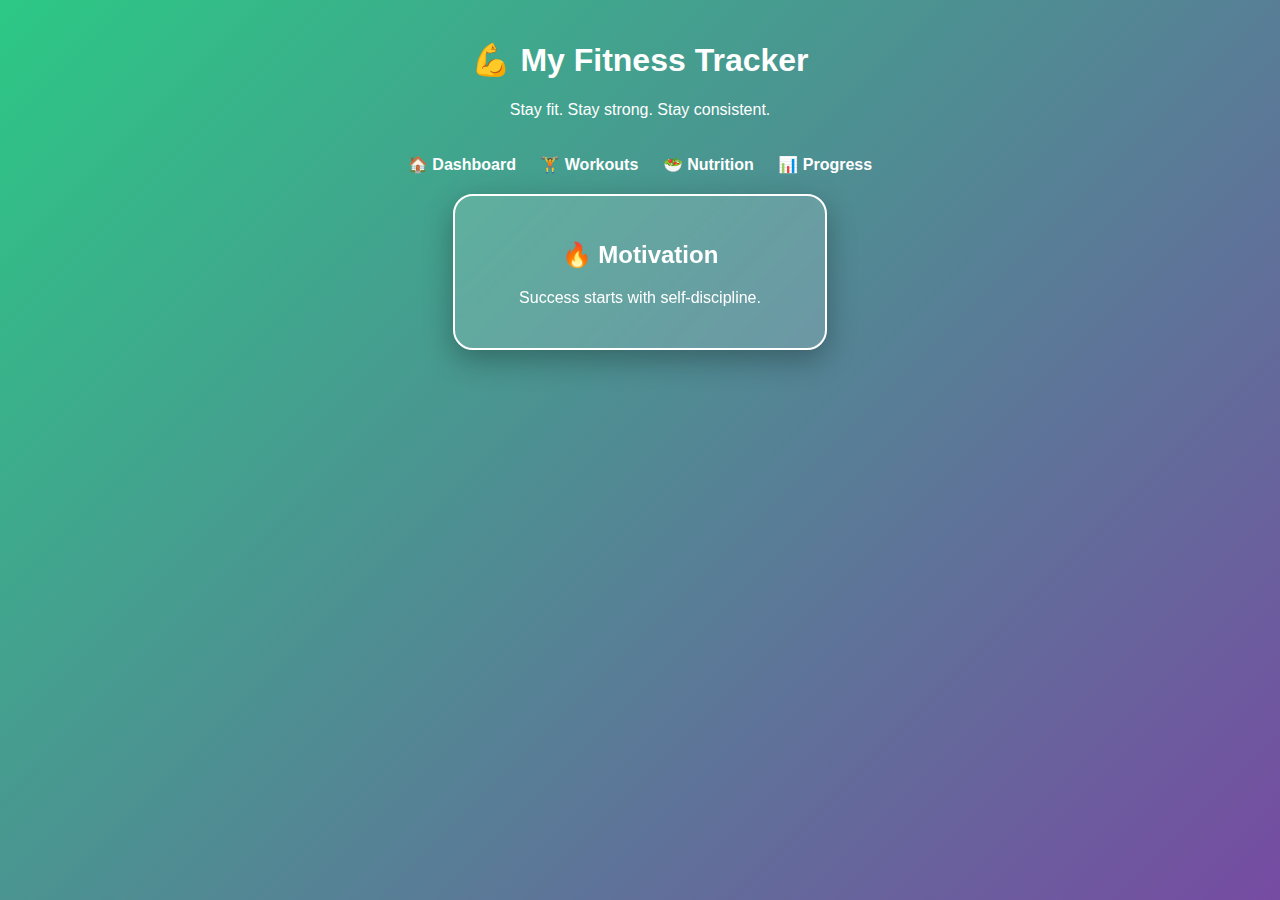
<file: index.html>
<!DOCTYPE html>
<html lang="en">
<head>
  <meta charset="UTF-8">
  <title>Fitness Tracker</title>
  <link rel="stylesheet" href="style.css">
</head>
<body class="gradient-bg">

<header>
  <h1>💪 My Fitness Tracker</h1>
  <p>Stay fit. Stay strong. Stay consistent.</p>
</header>

<nav>
  <a href="index.html">🏠 Dashboard</a>
  <a href="workout.html">🏋️ Workouts</a>
  <a href="nutrition.html">🥗 Nutrition</a>
  <a href="progress.html">📊 Progress</a>
</nav>

<section class="dashboard">
  <div class="card glow">
    <h2>🔥 Motivation</h2>
    <p id="quote"></p>
  </div>
</section>

<script src="script.js"></script>
</body>
</html>
</file>
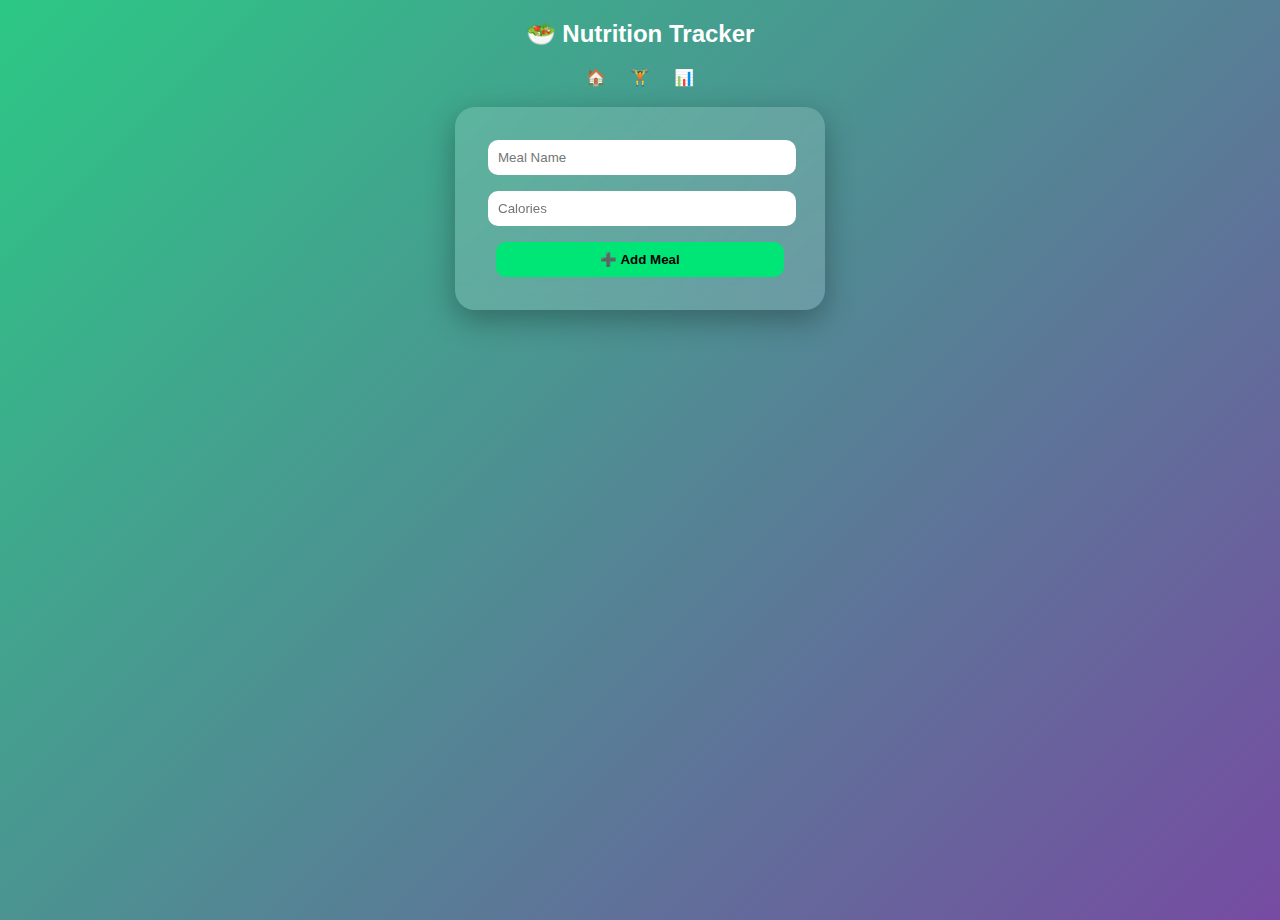
<file: nutrition.html>
<!DOCTYPE html>
<html>
<head>
  <title>Nutrition</title>
  <link rel="stylesheet" href="style.css">
</head>
<body class="gradient-bg">

<h2>🥗 Nutrition Tracker</h2>

<nav>
  <a href="index.html">🏠</a>
  <a href="workout.html">🏋️</a>
  <a href="progress.html">📊</a>
</nav>

<div class="card">
  <input id="meal" placeholder="Meal Name">
  <input id="calories" type="number" placeholder="Calories">
  <button onclick="addMeal()">➕ Add Meal</button>
</div>

<ul id="mealList" class="list"></ul>

<script src="script.js"></script>
</body>
</html>
</file>
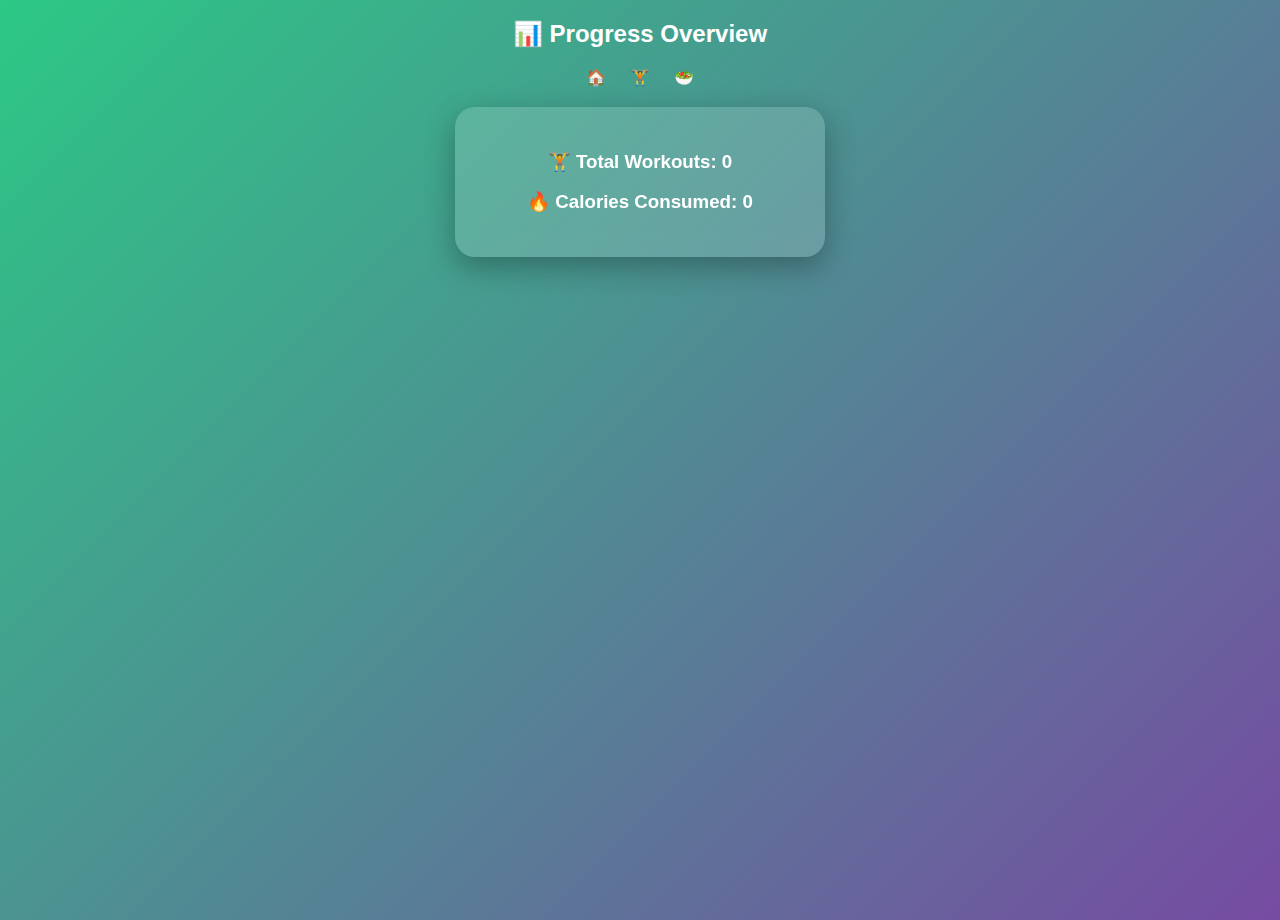
<file: progress.html>
<!DOCTYPE html>
<html>
<head>
  <title>Progress</title>
  <link rel="stylesheet" href="style.css">
</head>
<body class="gradient-bg">

<h2>📊 Progress Overview</h2>

<nav>
  <a href="index.html">🏠</a>
  <a href="workout.html">🏋️</a>
  <a href="nutrition.html">🥗</a>
</nav>

<div class="card">
  <h3 id="workoutCount"></h3>
  <h3 id="calorieCount"></h3>
</div>

<script src="script.js"></script>
</body>
</html>
</file>
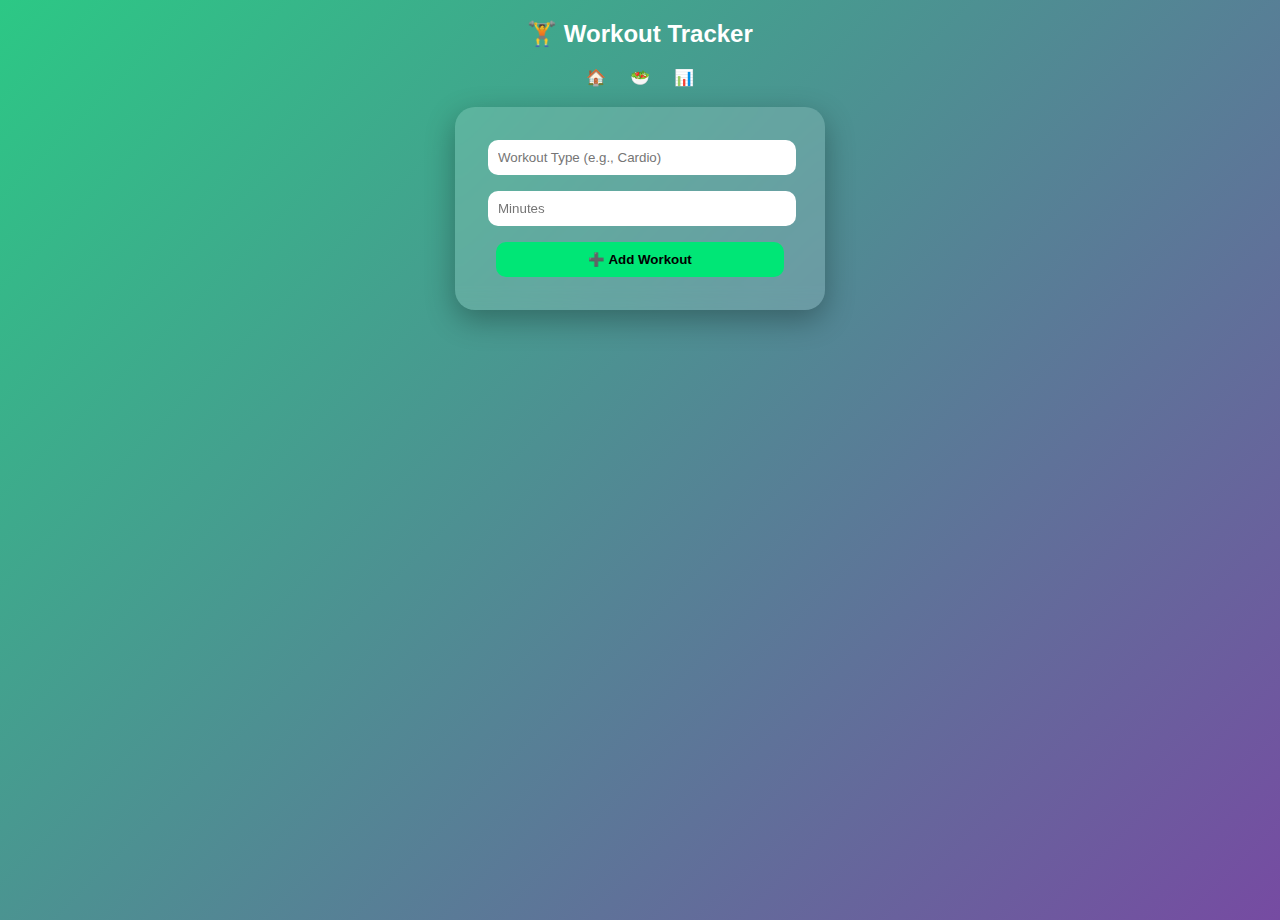
<file: workout.html>
<!DOCTYPE html>
<html>
<head>
  <title>Workouts</title>
  <link rel="stylesheet" href="style.css">
</head>
<body class="gradient-bg">

<h2>🏋️ Workout Tracker</h2>

<nav>
  <a href="index.html">🏠</a>
  <a href="nutrition.html">🥗</a>
  <a href="progress.html">📊</a>
</nav>

<div class="card">
  <input id="workout" placeholder="Workout Type (e.g., Cardio)">
  <input id="duration" type="number" placeholder="Minutes">
  <button onclick="addWorkout()">➕ Add Workout</button>
</div>

<ul id="workoutList" class="list"></ul>

<script src="script.js"></script>
</body>
</html>
</file>
<file: style.css>
body {
  margin: 0;
  font-family: 'Segoe UI', sans-serif;
  text-align: center;
  color: white;
}

.gradient-bg {
  background: linear-gradient(135deg, #2cc885, #764ba2);
  min-height: 100vh;
}

header {
  padding: 20px;
}

nav a {
  margin: 10px;
  color: #fff;
  text-decoration: none;
  font-weight: bold;
}

.card {
  background: rgba(255,255,255,0.15);
  backdrop-filter: blur(10px);
  padding: 25px;
  margin: 20px auto;
  width: 320px;
  border-radius: 20px;
  box-shadow: 0 10px 30px rgba(0,0,0,0.3);
  transition: transform 0.3s;
}

.card:hover {
  transform: scale(1.05);
}

.glow {
  border: 2px solid #fff;
}

input, button {
  width: 90%;
  padding: 10px;
  margin: 8px;
  border-radius: 10px;
  border: none;
}

button {
  background: #00e676;
  font-weight: bold;
  cursor: pointer;
}

.list {
  list-style: none;
  padding: 0;
}

.list li {
  background: rgba(255,255,255,0.2);
  margin: 10px auto;
  padding: 10px;
  width: 320px;
  border-radius: 12px;
  animation: fadeIn 0.4s ease-in;
}

@keyframes fadeIn {
  from { opacity: 0; transform: translateY(10px); }
  to { opacity: 1; transform: translateY(0); }
}
</file>
